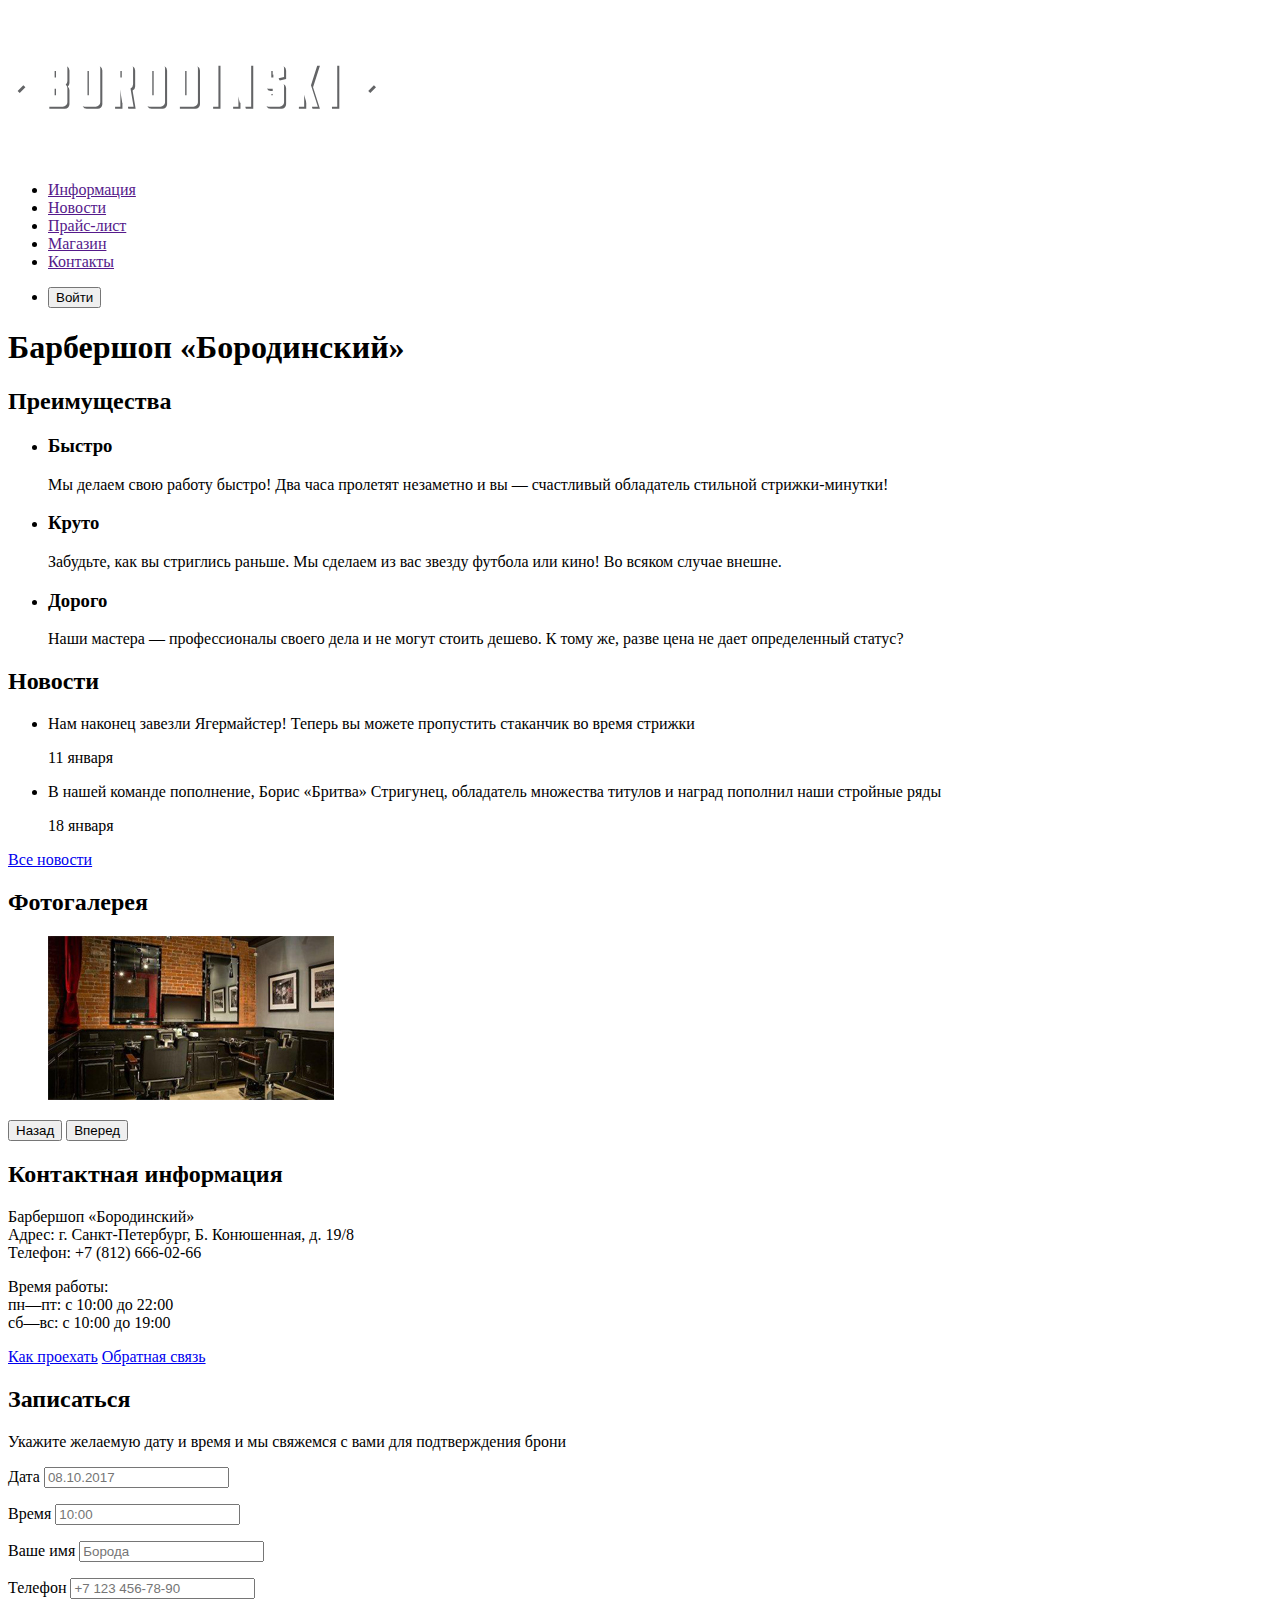
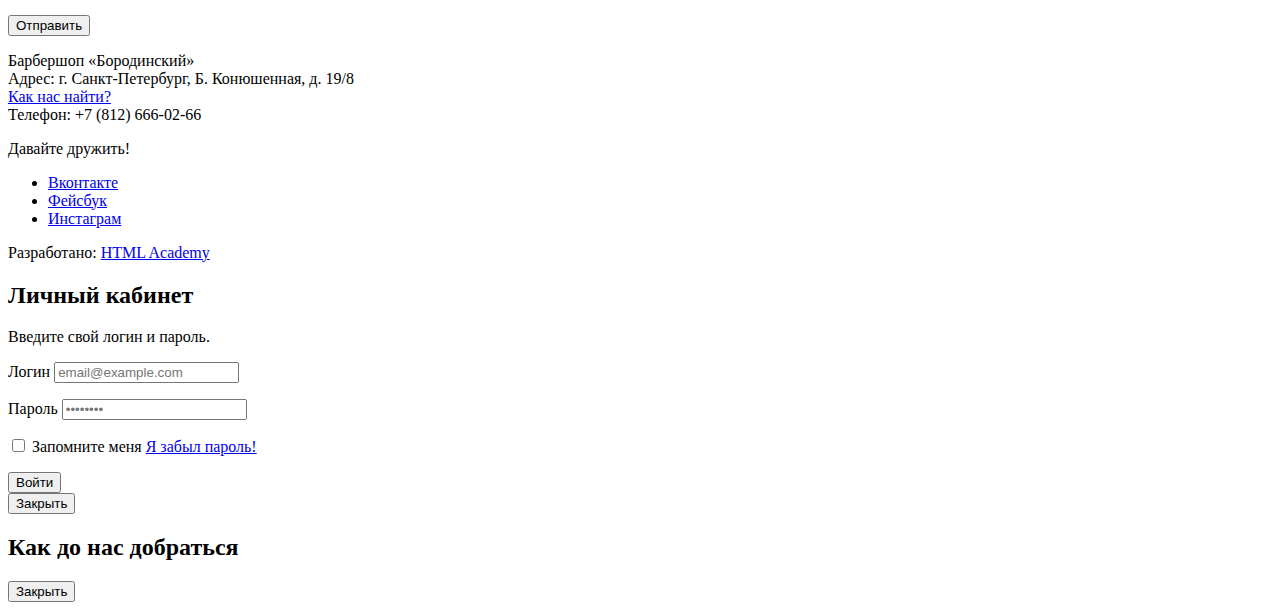
<file: index.html>
<!DOCTYPE html>
<html lang="ru">
  <head>
    <meta charset="utf-8">
    <title>Барбершоп «Бородинский»></title>
  </head>
  <body>
  	<header>
  		<nav>
  			<a>
  				<img src="img/index-logo.svg" width="368" height="153" alt="Логотип барбершопа «Бородинский»">
  		    </a>
  			<ul>
  				<li><a href="">Информация</a></li>
  				<li><a href="">Новости</a></li>
  				<li><a href="">Прайс-лист</a></li>
  				<li><a href="">Магазин</a></li>
  				<li><a href="">Контакты</a></li>
  			</ul>
  			<ul>
  				<li><button type="button">Войти</button></li>
  			</ul>
  		</nav>
  	</header>
  	<main>
  		<h1>Барбершоп «Бородинский»</h1>
  		<section>
  			<h2>Преимущества</h2>
  			<ul>
	          	<li>
		            <h3>Быстро</h3>
		            <p>Мы делаем свою работу быстро! Два часа пролетят незаметно и вы — счастливый обладатель стильной стрижки-минутки!</p>
	          	</li>
	          	<li>
		            <h3>Круто</h3>
		            <p>Забудьте, как вы стриглись раньше. Мы сделаем из вас звезду футбола или кино! Во всяком случае внешне.</p>
	          	</li>
	          	<li>
		            <h3>Дорого</h3>
		            <p>Наши мастера — профессионалы своего дела и не могут стоить дешево. К тому же, разве цена не дает определенный статус?</p>
	          	</li>
        	</ul>
  		</section>
  		<section>
  			<h2>Новости</h2>
  			<ul>
  				<li>
  					<p>Нам наконец завезли Ягермайстер! Теперь вы можете пропустить стаканчик во время стрижки</p>
  					<time datetime="2019-01-11">11 января</time>
  				</li>
  				<li>
  					<p>В нашей команде пополнение, Борис «Бритва» Стригунец, обладатель множества титулов и наград пополнил наши стройные ряды</p>
  					<time datetime="2016-01-18">18 января</time>
  				</li>
  			</ul>
  			<a href="news.html">Все новости</a>
  		</section>
  		<section>
        <h2>Фотогалерея</h2>
        <figure>
          <a href="#"><img src="img/studio.jpg" width="286" height="164" alt="Интерьер"></a>
        </figure>
        <button type="button">Назад</button>
        <button type="button">Вперед</button>
      </section>
      <section>
        <h2>Контактная информация</h2>
        <p>
           Барбершоп «Бородинский»<br>
           Адрес: г. Санкт-Петербург, Б. Конюшенная, д. 19/8<br>
           Телефон: +7 (812) 666-02-66
        </p>
        <p>
          Время работы:<br>
          пн—пт: с 10:00 до 22:00<br>
          сб—вс: с 10:00 до 19:00
        </p>
        <a href="map.html">Как проехать</a>
        <a href="contacts.html">Обратная связь</a>
      </section>
      <section>
        <h2>Записаться</h2>
        <p>Укажите желаемую дату и время и мы свяжемся с вами для подтверждения брони</p>
        <form action="https://echo.htmlacademy.ru" method="post">
          <p>
            <label for="appointment-date">Дата</label>
            <input id="appointment-date" type="text" name="date" value="" placeholder="08.10.2017">
          </p>
          <p>
            <label for="appointment-time">Время</label>
            <input id="appointment-time" type="text" name="time" value="" placeholder="10:00">
          </p>
          <p>
            <label for="appointment-name">Ваше имя</label>
            <input id="appointment-name" type="text" name="name" value="" placeholder="Борода">
          </p>
          <p>
            <label for="appointment-phone">Телефон</label>
            <input id="appointment-phone" type="tel" name="phone" value="" placeholder="+7 123 456-78-90">
          </p>
          <button type="submit">Отправить</button>
        </form>
      </section>
  	</main>
  	<footer>
	  <p>
	    Барбершоп «Бородинский»<br>
	    Адрес: г. Санкт-Петербург, Б. Конюшенная, д. 19/8<br>
	    <a href="map.html">Как нас найти?</a><br>
	    Телефон: +7 (812) 666-02-66
	  </p>
	  <div>
	    <p>Давайте дружить!</p>
	    <ul>
	      <li><a href="#">Вконтакте</a></li>
	      <li><a href="#">Фейсбук</a></li>
	      <li><a href="#">Инстаграм</a></li>
	    </ul>
	  </div>
	  <p>
	    Разработано:
	    <a href="https://htmlacademy.ru">HTML Academy</a>
	  </p>
  	</footer>
  	<section>
      <h2>Личный кабинет</h2>
      <p>Введите свой логин и пароль.</p>
      <form action="https://echo.htmlacademy.ru" method="post">
          <p>
            <label for="user-login">Логин</label>
            <input id="user-login" type="text" name="login" placeholder="email@example.com">
          </p>
          <p>
            <label for="user-password">Пароль</label>
            <input id="user-password" type="password" name="password" placeholder="••••••••">
          </p>
          <p>
            <label>
              <input type="checkbox" name="remember">
              Запомните меня
            </label>
            <a href="#">Я забыл пароль!</a>
          </p>
          <button type="submit">
            Войти
          </button>
        </form>
        <button type="button">
          Закрыть
        </button>
    </section>

    <section>
      <h2>Как до нас добраться</h2>
      <button type="button">Закрыть</button>
    </section>
  </body>
</html>
</file>
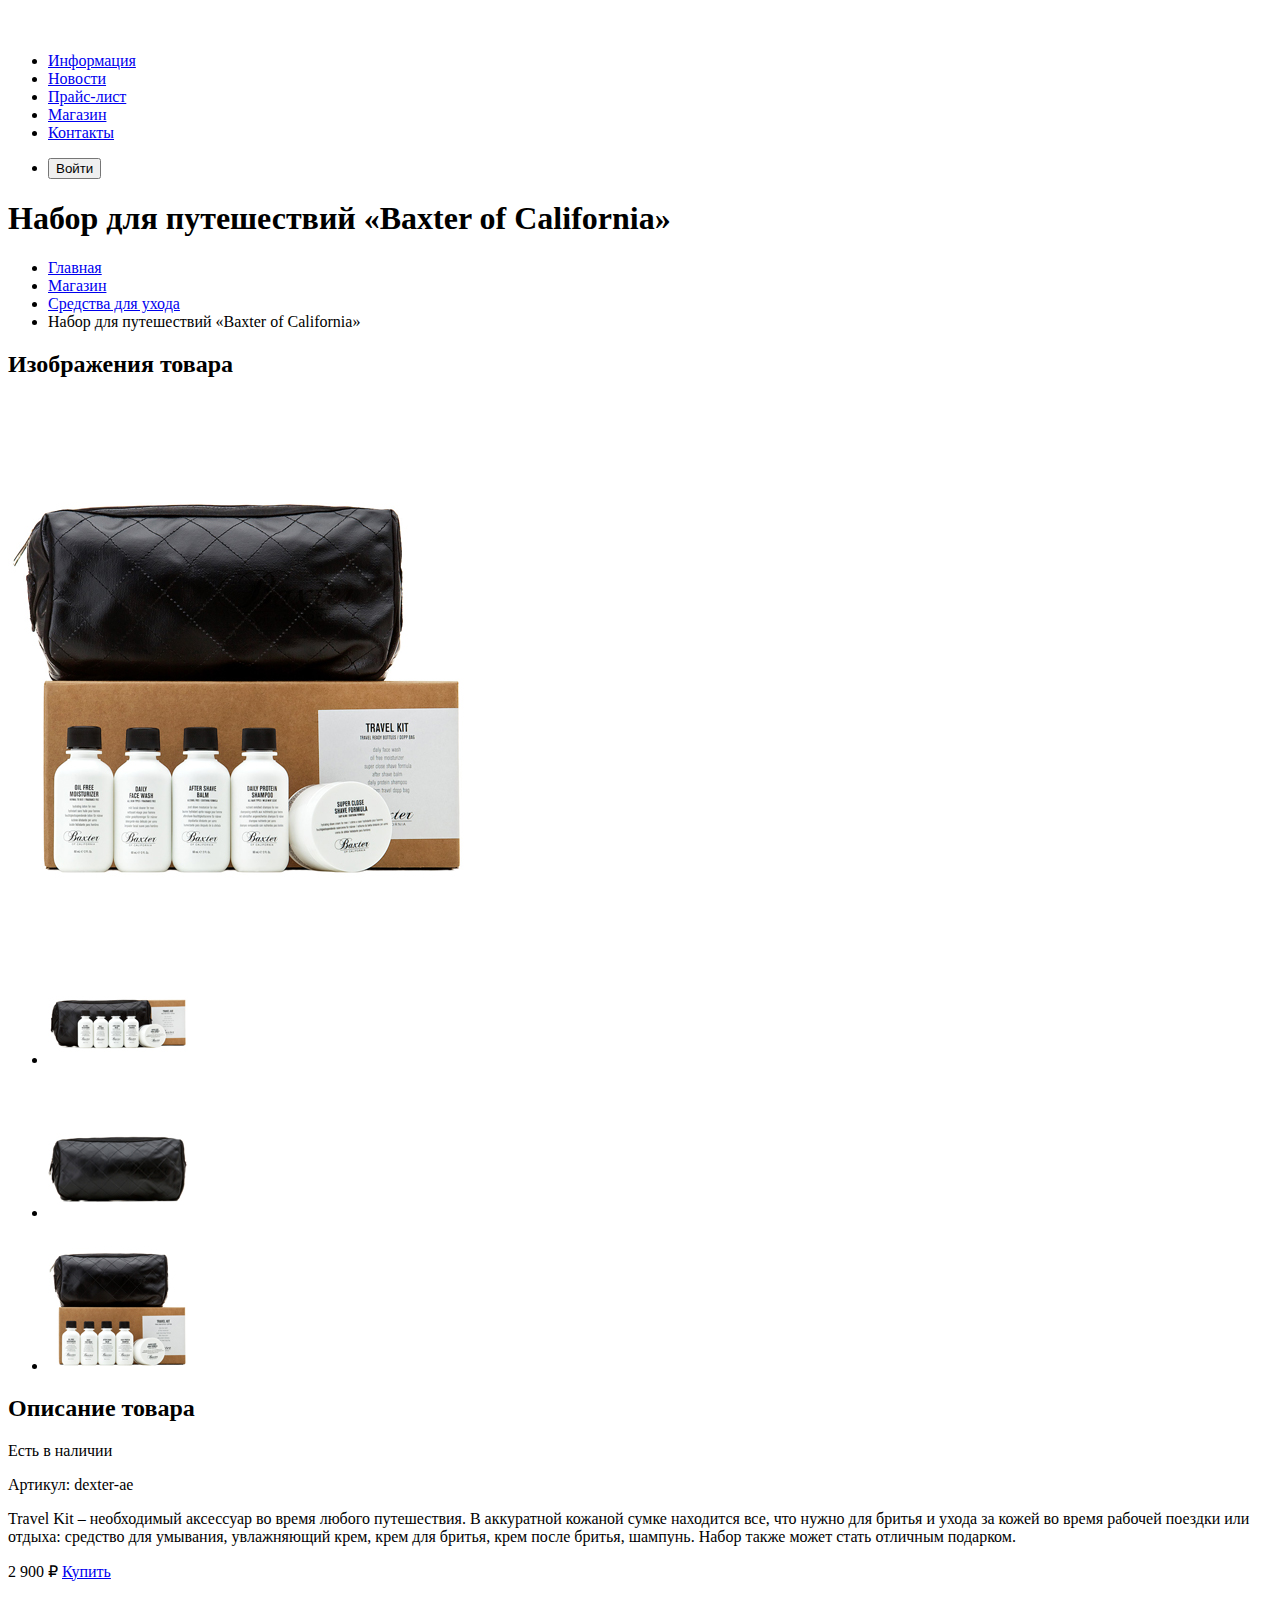
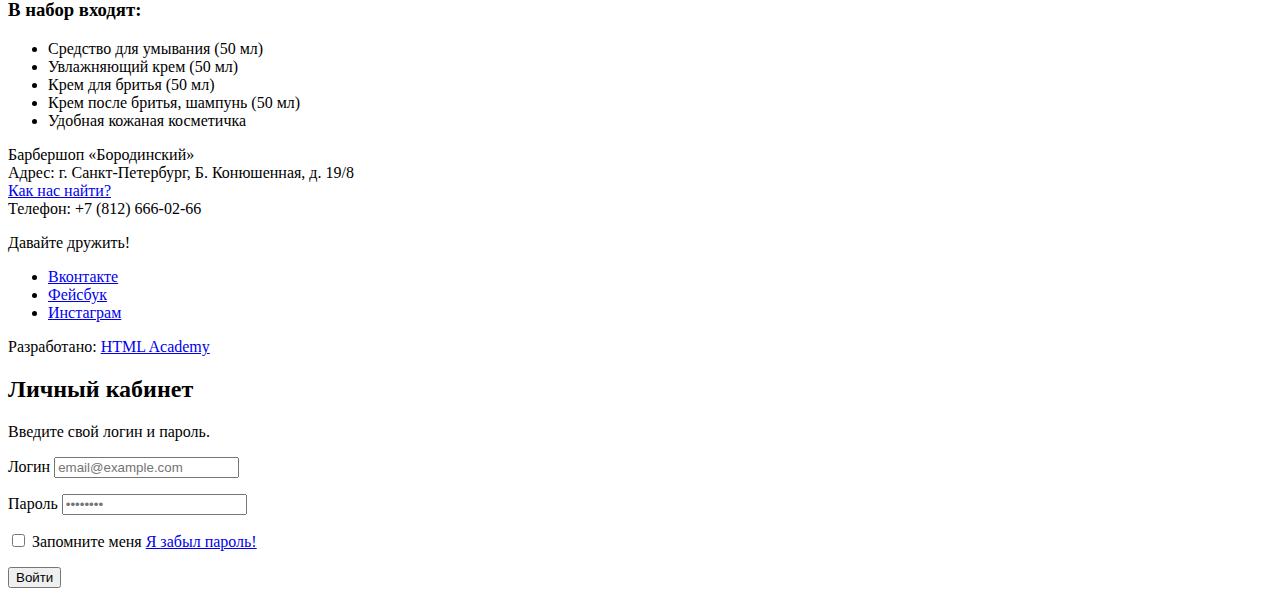
<file: catalog-item.html>
<!DOCTYPE html>
<html lang="ru">
  <head>
    <meta charset="utf-8">
    <title></title>
  </head>
  <body>
    <header>
      <nav>
        <a href="index.html">
          <img src="img/logo.svg" width="111" height="24" alt="Логотип барбершопа «Бородинский»">
        </a>
        <ul>
          <li><a href="info.html">Информация</a></li>
          <li><a href="news.html">Новости</a></li>
          <li><a href="price.html">Прайс-лист</a></li>
           <li><a href="catalog.html">Магазин</a></li>
          <li><a href="contacts.html">Контакты</a></li>
        </ul>
        <ul>
          <li>
             <button type="button">Войти</button>
           </li>
        </ul>
      </nav>
    </header>
    <main>

      <h1>Набор для путешествий «Baxter of California»</h1>

      <ul>
        <li><a href="index.html">Главная</a></li>
        <li><a href="#">Магазин</a></li>
        <li><a href="#">Средства для ухода</a></li>
        <li>Набор для путешествий «Baxter of California»</li>
      </ul>

      <section>
        <h2>Изображения товара</h2>
        <p>
          <img src="img/product-big.jpg" width="460" height="498" alt="Фото всего набора">
        </p>
        <ul>
          <li><img src="img/product-small-1.jpg" width="140" height="149" alt="Фото в анфас"></li>
          <li><img src="img/product-small-2.jpg" width="140" height="149" alt="Фото в профиль"></li>
          <li><img src="img/product-small-3.jpg" width="140" height="149" alt="Фото отдельной части"></li>
        </ul>
      </section>

      <section>
        <h2>Описание товара</h2>
        <p>Есть в наличии</p>
        <p>Артикул: dexter-ae</p>
        <p>Travel Kit – необходимый аксессуар во время любого путешествия. В аккуратной кожаной сумке находится все, что нужно для бритья и ухода за кожей во время рабочей поездки или отдыха: средство для умывания, увлажняющий крем, крем для бритья, крем после бритья, шампунь. Набор также может стать отличным подарком.</p>
        <p>
          2 900 ₽
          <a href="#">Купить</a>
        </p>
        <h3>В набор входят:</h3>
        <ul>
          <li>Средство для умывания (50 мл)</li>
          <li>Увлажняющий крем (50 мл)</li>
          <li>Крем для бритья (50 мл)</li>
          <li>Крем после бритья, шампунь (50 мл)</li>
          <li>Удобная кожаная косметичка</li>
        </ul>
      </section>
    </main>
    <footer>
      <p>
        Барбершоп «Бородинский»<br>
        Адрес: г. Санкт-Петербург, Б. Конюшенная, д. 19/8<br>
        <a href="map.html">Как нас найти?</a><br>
        Телефон: +7 (812) 666-02-66
      </p>
      <div>
        <p>Давайте дружить!</p>
        <ul>
          <li><a href="#">Вконтакте</a></li>
          <li><a href="#">Фейсбук</a></li>
          <li><a href="#">Инстаграм</a></li>
        </ul>
      </div>
      <p>
        Разработано: <a href="https://htmlacademy.ru">HTML Academy</a>
      </p>
    </footer>

    <section>
      <h2>Личный кабинет</h2>
      <p>Введите свой логин и пароль.</p>
      <form action="https://echo.htmlacademy.ru" method="post">
        <p>
          <label for="user-login">Логин</label>
          <input id="user-login" type="text" name="login" placeholder="email@example.com">
        </p>
        <p>
          <label for="user-password">Пароль</label>
          <input id="user-password" type="password" name="password" placeholder="••••••••">
        </p>
        <p>
          <label>
            <input type="checkbox" name="remember">
            Запомните меня
          </label>
          <a href="#">Я забыл пароль!</a>
        </p>
        <button type="submit">
          Войти
        </button>
      </form>
    </section>
  </body>
</html>
</file>
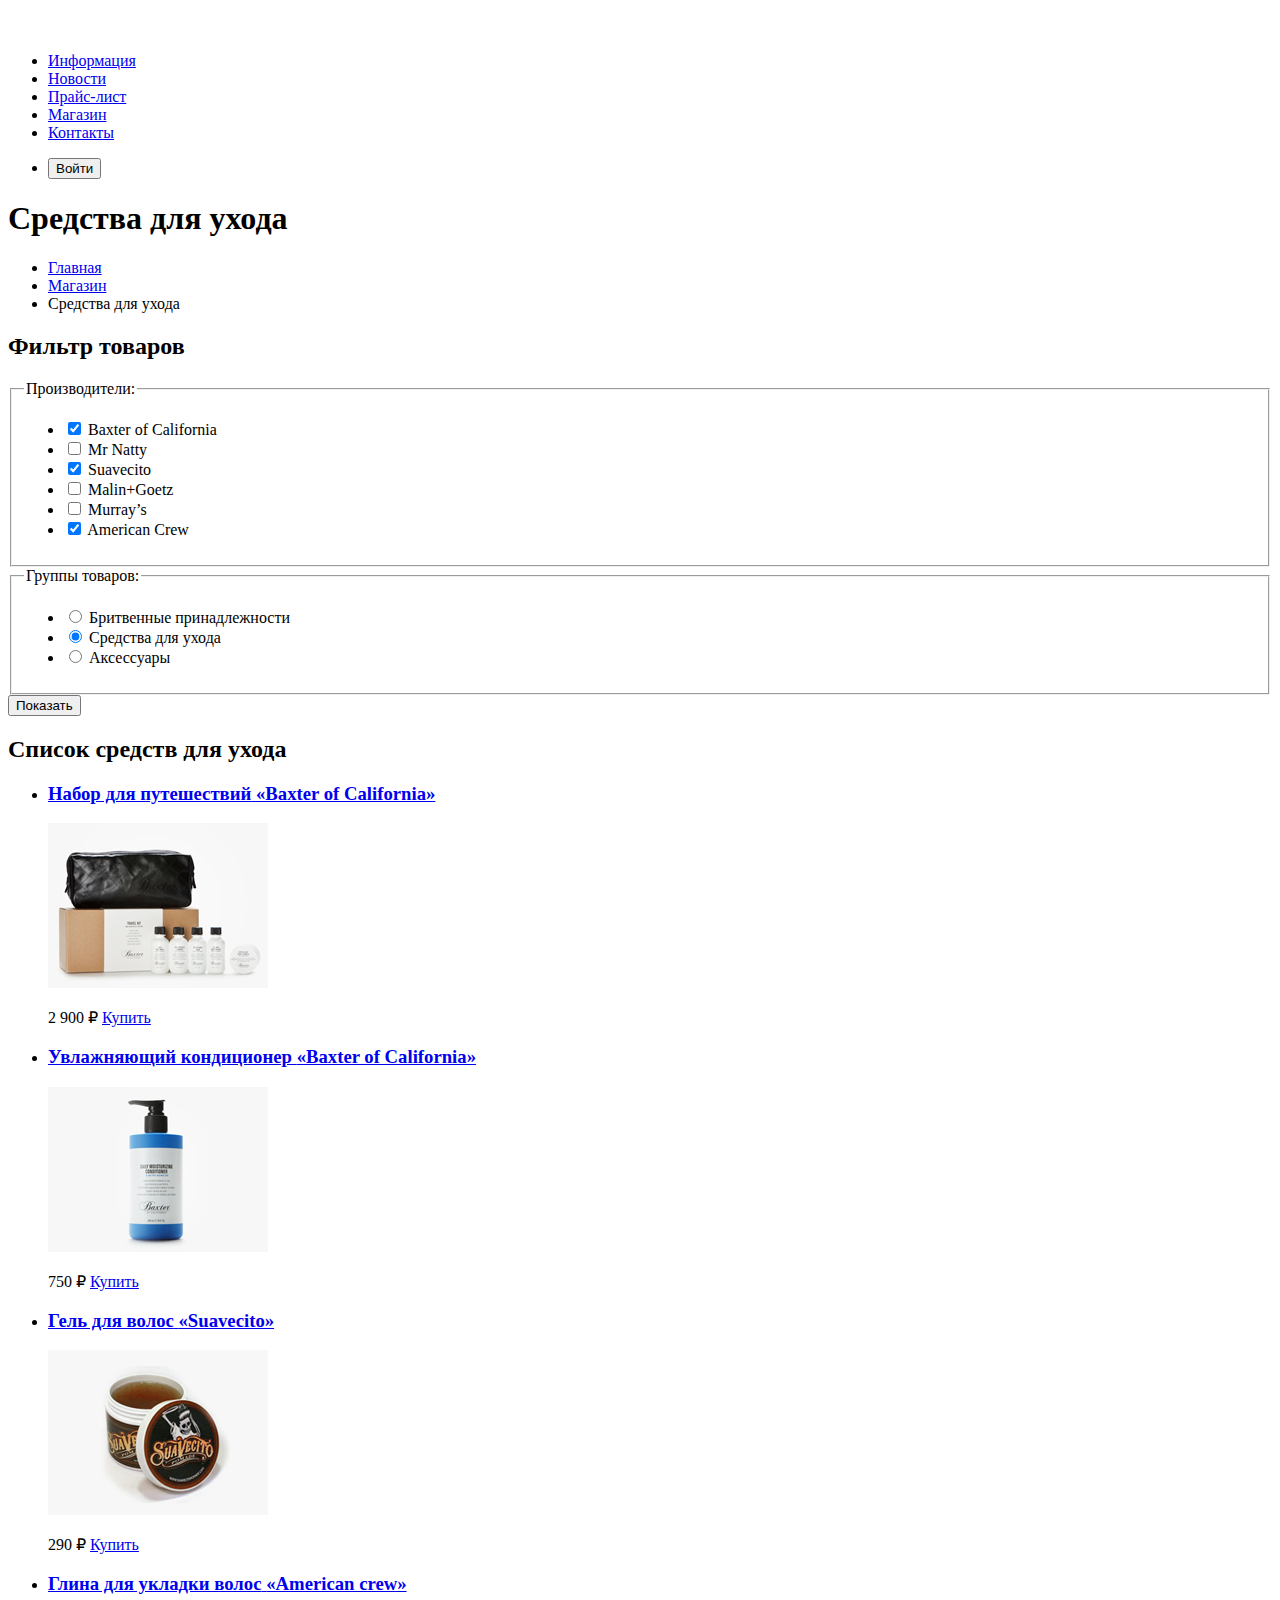
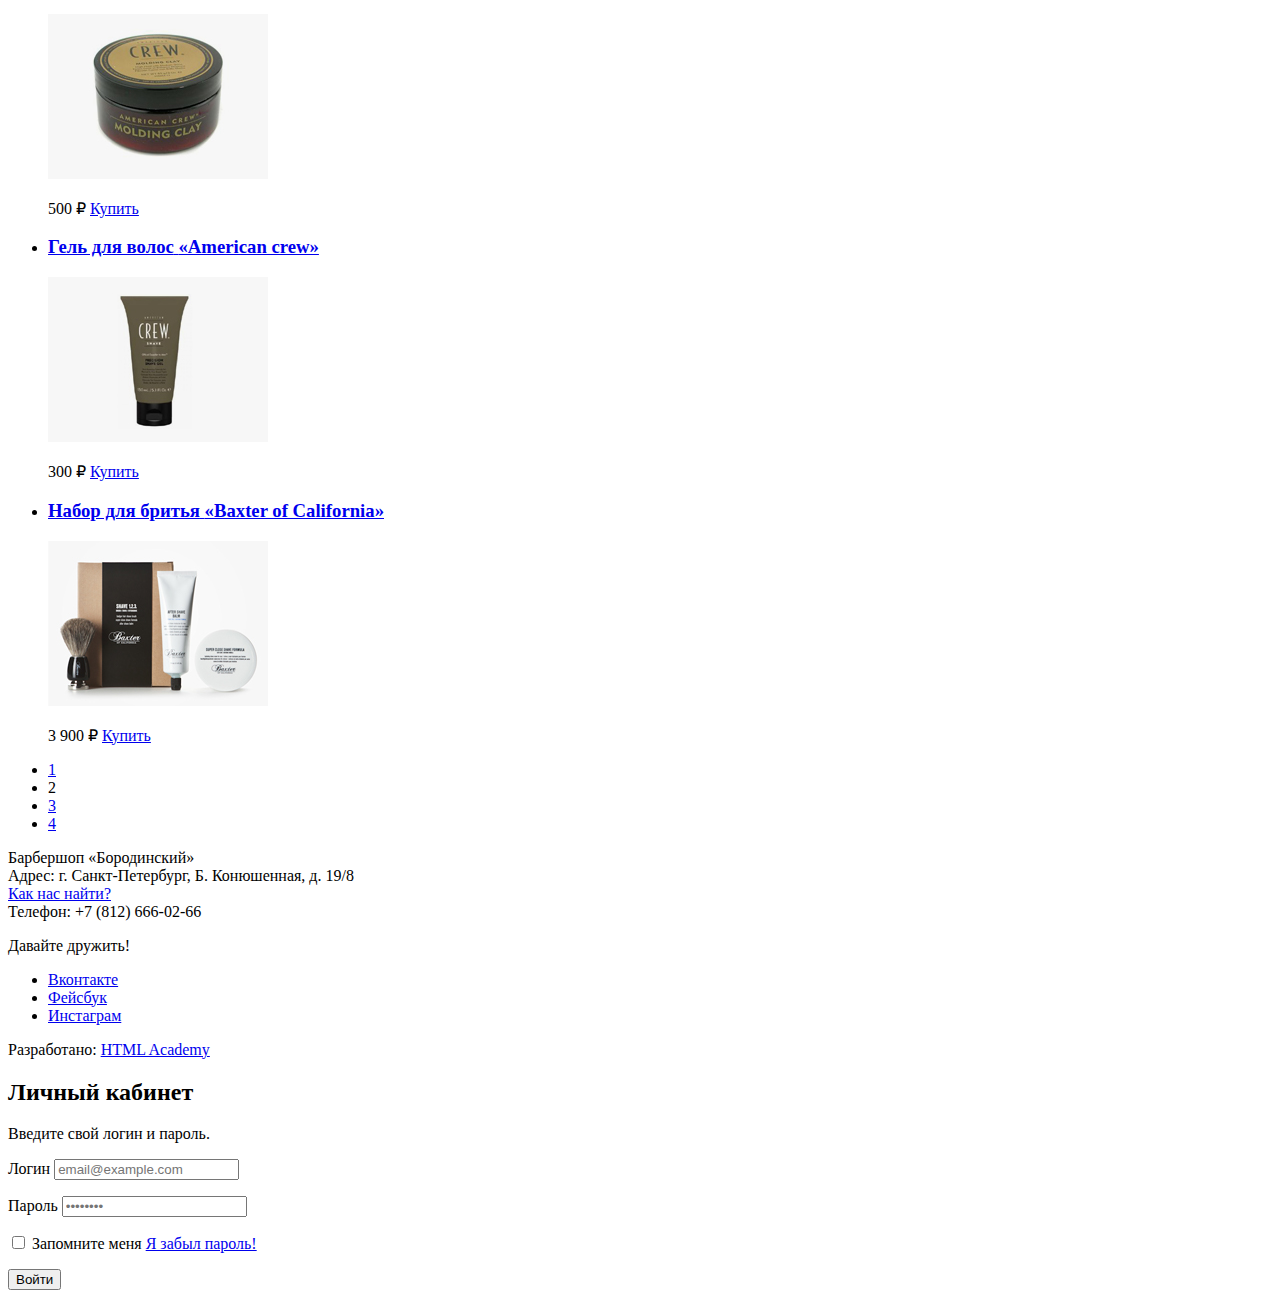
<file: catalog.html>
<!DOCTYPE html>
<html lang="ru">
  <head>
    <meta charset="utf-8">
    <title></title>
  </head>
  <body>
    <header>
      <nav>
        <a href="index.html">
          <img src="img/logo.svg" width="111" height="24" alt="Логотип барбершопа «Бородинский»">
        </a>
        <ul>
          <li><a href="info.html">Информация</a></li>
          <li><a href="news.html">Новости</a></li>
          <li><a href="price.html">Прайс-лист</a></li>
          <li><a href="catalog.html">Магазин</a></li>
          <li><a href="contacts.html">Контакты</a></li>
        </ul>
        <ul>
          <li>
             <button type="button">Войти</button>
           </li>
        </ul>
      </nav>
    </header>
    <main>
      <h1>Cредства для ухода</h1>

      <ul>
        <li><a href="index.html">Главная</a></li>
        <li><a href="catalog.html">Магазин</a></li>
        <li>Средства для ухода</li>
      </ul>
      <section>
        <h2>Фильтр товаров</h2>
        <form method="get" action="https://echo.htmlacademy.ru">
          <fieldset>
            <legend>Производители:</legend>
            <ul>
              <li>
                <input type="checkbox" name="baxter-of-california" id="filter-baxter-of-california" checked>
                <label for="filter-baxter-of-california">Baxter of California</label>
              </li>
              <li>
                <input type="checkbox" name="mr-natty" id="filter-mr-natty">
                <label for="filter-mr-natty">Mr Natty</label>
              </li>
              <li>
                <input type="checkbox" name="suavecito" id="filter-suavecito" checked>
                <label for="filter-suavecito">Suavecito</label>
              </li>
              <li>
                <input type="checkbox" name="malin-goetz" id="filter-malin-goetz">
                <label for="filter-malin-goetz">Malin+Goetz</label>
              </li>
              <li>
                <input type="checkbox" name="murrays" id="filter-murrays">
                <label for="filter-murrays">Murray’s</label>
              </li>
              <li>
                <input type="checkbox" name="american-crew" id="filter-american-crew" checked>
                <label for="filter-american-crew">American Crew</label>
              </li>
            </ul>
          </fieldset>
          <fieldset>
            <legend>Группы товаров:</legend>
            <ul>
              <li>
                <input type="radio" name="product-group" value="shaving" id="filter-shave">
                <label for="filter-shave">Бритвенные принадлежности</label>
              </li>
              <li>
                <input type="radio" name="product-group" value="hair-care" id="filter-care" checked>
                <label for="filter-care">Средства для ухода</label>
              </li>
              <li>
                <input type="radio" name="product-group" value="accessories" id="filter-accessories">
                <label for="filter-accessories">Аксессуары</label>
              </li>
            </ul>
          </fieldset>
          <button type="submit">Показать</button>
        </form>
      </section>

      <section>
        <h2>Список средств для ухода</h2>
        <ul>
          <li>
            <h3>
              <a href="catalog-item.html">
                <span>Набор для путешествий</span>
                <span>«Baxter of California»</span>
              </a>
            </h3>
            <p>
              <a href="catalog-item.html">
                <img src="img/product-1.jpg" width="220" height="165" alt="Набор для путешествий «Baxter of California»">
              </a>
            </p>
            <p>
              2 900 ₽
              <a href="#">Купить</a>
            </p>
          </li>
          <li>
            <h3>
              <a href="catalog-item.html">
                <span>Увлажняющий кондиционер</span>
                <span>«Baxter of California»</span>
              </a>
            </h3>
            <p>
              <a href="catalog-item.html">
                <img src="img/product-2.jpg" width="220" height="165" alt="Увлажняющий кондиционер «Baxter of California»">
              </a>
            </p>
            <p>
              750 ₽
              <a href="#">Купить</a>
            </p>
          </li>
          <li>
            <h3>
              <a href="catalog-item.html">
                <span>Гель для волос</span>
                <span>«Suavecito»</span>
              </a>
            </h3>
            <p>
              <a href="catalog-item.html">
                <img src="img/product-3.jpg" width="220" height="165" alt="Гель для волос «Suavecito»">
              </a>
            </p>
            <p>
              290 ₽
              <a href="#">Купить</a>
            </p>
          </li>
          <li>
            <h3>
              <a href="catalog-item.html">
                <span>Глина для укладки волос</span>
                <span>«American crew»</span>
              </a>
            </h3>
            <p>
              <a href="catalog-item.html">
                <img src="img/product-4.jpg" width="220" height="165" alt="Глина для укладки волос «American crew»">
              </a>
            </p>
            <p>
              500 ₽
              <a href="#">Купить</a>
            </p>
          </li>
          <li>
            <h3>
              <a href="catalog-item.html">
                <span>Гель для волос</span>
                <span>«American crew»</span>
              </a>
            </h3>
            <p>
              <a href="catalog-item.html">
                <img src="img/product-5.jpg" width="220" height="165" alt="Гель для волос «American crew»">
              </a>
            </p>
            <p>
              300 ₽
              <a href="#">Купить</a>
            </p>
          </li>
          <li>
            <h3>
              <a href="catalog-item.html">
                <span>Набор для бритья</span>
                <span>«Baxter of California»</span>
              </a>
            </h3>
            <p>
              <a href="catalog-item.html">
                <img src="img/product-6.jpg" width="220" height="165" alt="Набор для бритья «Baxter of California»">
              </a>
            </p>
            <p>
              3 900 ₽
              <a href="#">Купить</a>
            </p>
          </li>
        </ul>
        <ul>
          <li><a href="#">1</a></li>
          <li><a>2</a></li>
          <li><a href="#">3</a></li>
          <li><a href="#">4</a></li>
        </ul>
      </section>
    </main>
    <footer>
      <p>
        Барбершоп «Бородинский»<br>
        Адрес: г. Санкт-Петербург, Б. Конюшенная, д. 19/8<br>
        <a href="map.html">Как нас найти?</a><br>
        Телефон: +7 (812) 666-02-66
      </p>
      <div>
        <p>Давайте дружить!</p>
        <ul>
          <li><a href="#">Вконтакте</a></li>
          <li><a href="#">Фейсбук</a></li>
          <li><a href="#">Инстаграм</a></li>
        </ul>
      </div>
      <p>
        Разработано: <a href="https://htmlacademy.ru">HTML Academy</a>
      </p>
    </footer>

    <section>
      <h2>Личный кабинет</h2>
      <p>Введите свой логин и пароль.</p>
      <form action="https://echo.htmlacademy.ru" method="post">
        <p>
          <label for="user-login">Логин</label>
          <input id="user-login" type="text" name="login" placeholder="email@example.com">
        </p>
        <p>
          <label for="user-password">Пароль</label>
          <input id="user-password" type="password" name="password" placeholder="••••••••">
        </p>
        <p>
          <label>
            <input type="checkbox" name="remember">
            Запомните меня
          </label>
          <a href="#">Я забыл пароль!</a>
        </p>
        <button type="submit">
          Войти
        </button>
      </form>
    </section>
  </body>
</html>
</file>
